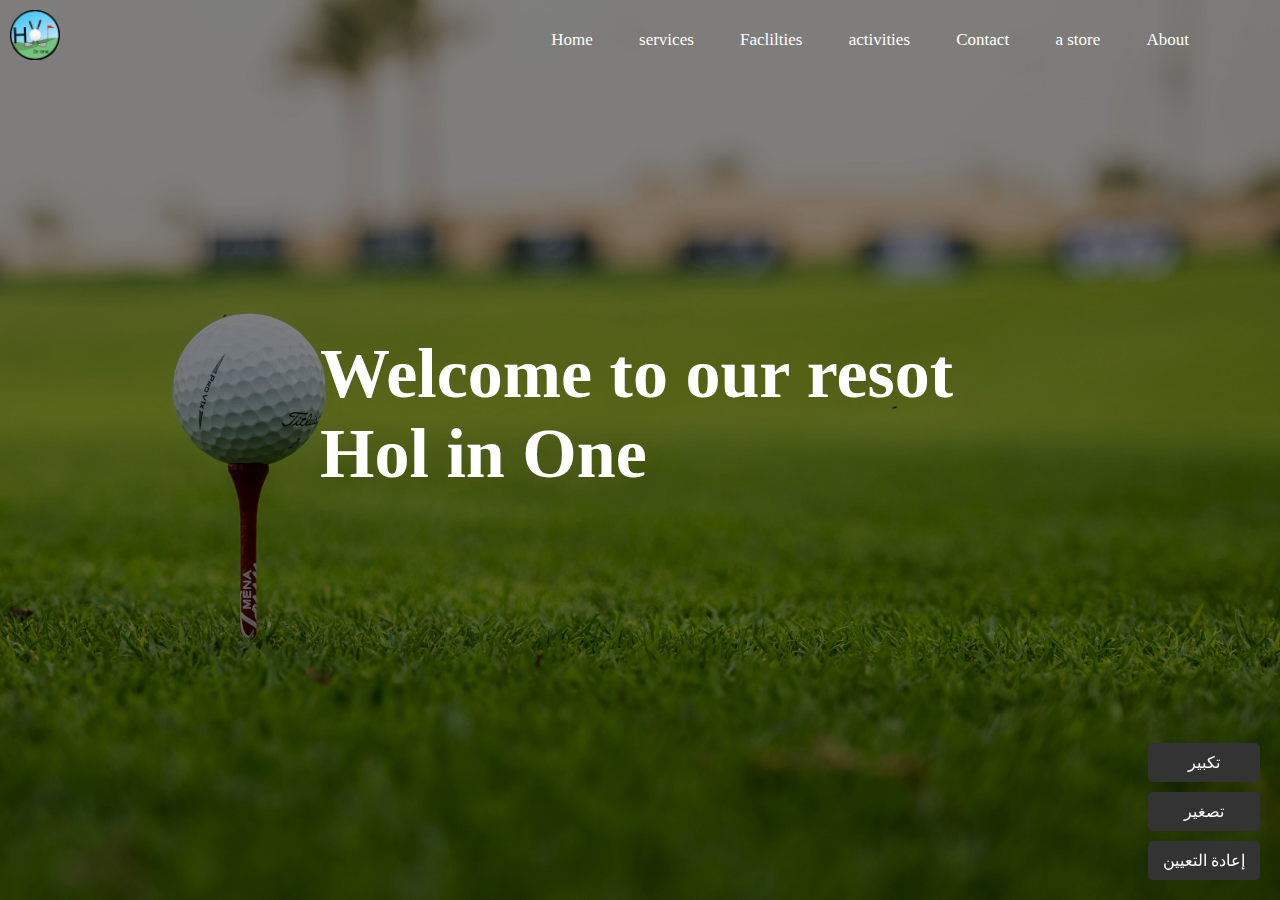
<file: index/index.HTML>
<!DOCTYPE html>
<html lang="en">
    <head>
        <title>hol in One</title>
        <link rel="stylesheet" href="style2.css">  
    </head>
    <body>
        <header>
        <div class="main">
            <dir class="logo">
                <img src="img/1.png">
            </dir>
        </div>
    <div class="main">
        <ul>
            <li><a href="home2.HTML">Home</a></li>
            <li><a href="services.html">services</a></li>
            <li><a href="Facilities.html">Faclilties</a></li>
            <li><a href="Activities.html">activities</a></li>
            <li><a href="contact.html">Contact</a></li>
            <li><a href="astore.html">a store</a></li>
            <li><a href="Aboutus.html">About</a></li>
        </ul>
    </div>
    <div class="title">
    <h1>Welcome to our resot Hol in One</h1>
    </div>
</header>
<div class="zoom-controls">
    <button id="zoom-in">تكبير</button>
    <button id="zoom-out">تصغير</button>
    <button id="reset">إعادة التعيين</button>
</div>
<script src="zoom.js"></script> 
        </body>
</html>
</file>
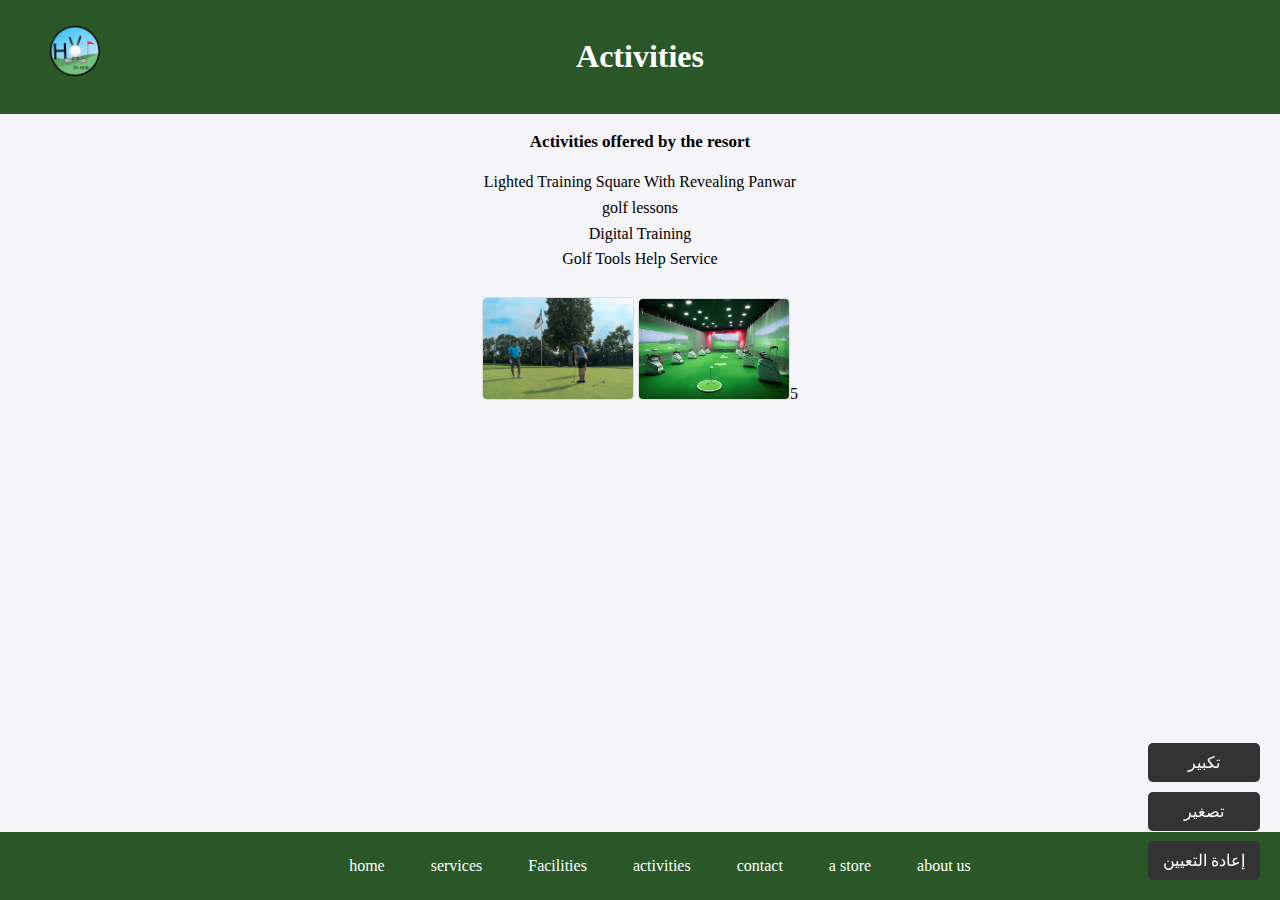
<file: index/Activities.html>
<!DOCTYPE html>
<html lang="en">
    <meta name="viewport" content="width=device-width, initial-scale=1.0">
<head>
    <title> hol in One</title>
    <link rel="stylesheet" href= "style3.css"> 
</head>
    <body>
        <header>
<h1>Activities</h1>
        <div class="main">
            <dir class="logo">
                <img src="img/1.png">
            </dir>
        </div>
    </header>
    <h2>Activities offered by the resort</h2>
        <li>Lighted Training Square With Revealing Panwar </li>
        <li>golf lessons</li>
        <li>Digital Training</li>
        <li>Golf Tools Help Service</li> <br>
        <div class="image-container">
        <img src="img/deanna-wong-80zLWijMVR4-unsplash.jpg">
        <img src="img/pngtree-an-indoor-golf-facility-with-many-golf-racquets-hanging-image_12960199.jpg">5
        
    </div>
        <footer>
        <div class="flex flex-wrap justify-start gap-6">
            <ul>
                <a href="home2.HTML">home</a>
                    <a href="services.html">services</a>
                    <a href="Facilities.html">Facilities</a>
                    <a href="Activities.html">activities</a>
                    <a href="contact.html">contact</a>
                    <a href="astore.html">a store</a>
                    <a href="Aboutus.html">about us</a>
            </ul>
        </div>
    </div>
</footer>      
<div class="zoom-controls">
    <button id="zoom-in">تكبير</button>
    <button id="zoom-out">تصغير</button>
    <button id="reset">إعادة التعيين</button>
</div>
<script src="zoom.js"></script>
    </body>
</html>
</file>
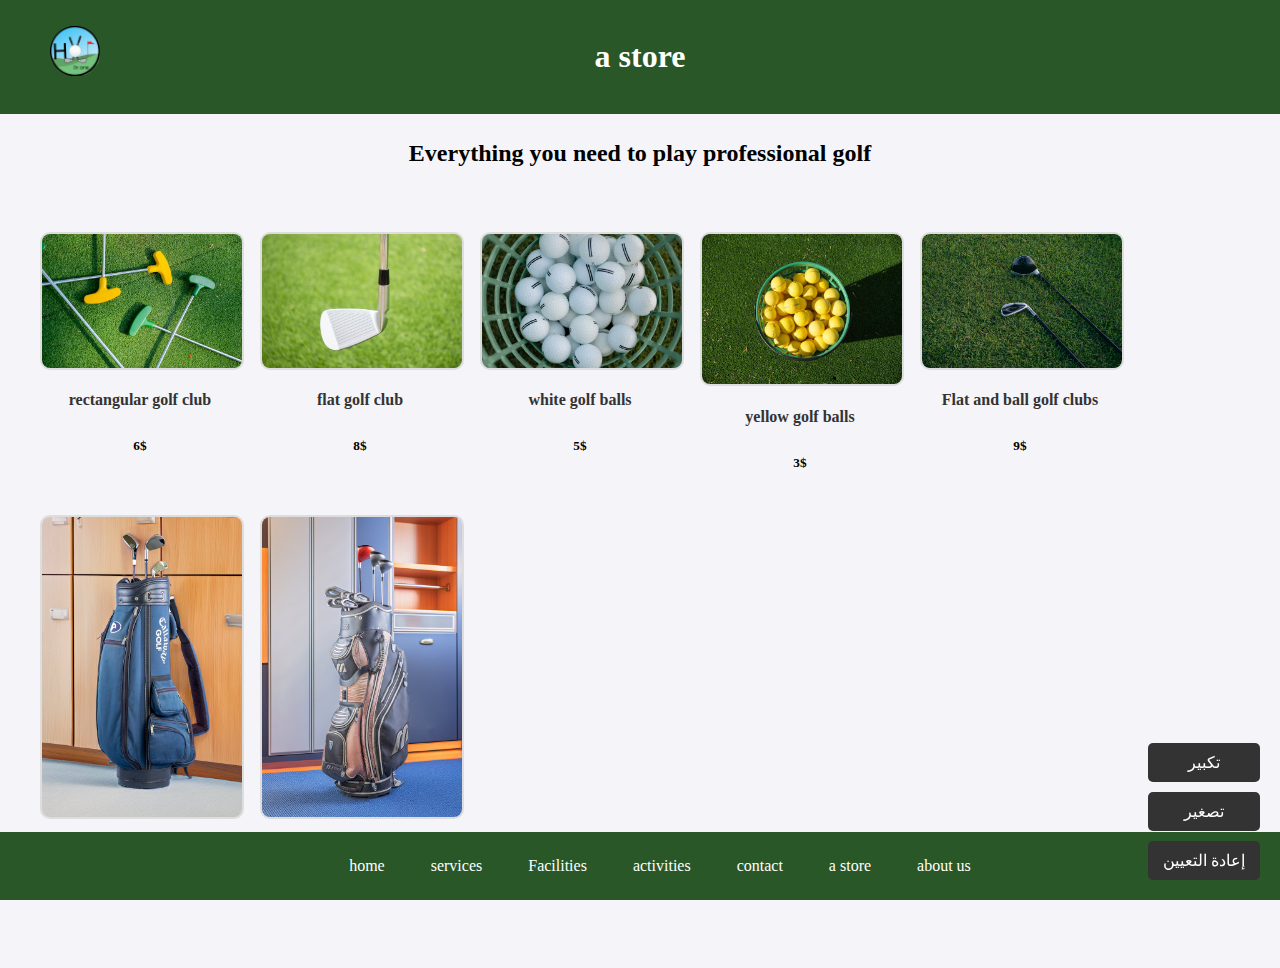
<file: index/astore.html>
<!DOCTYPE html>
<html lang="en">
    <meta name="viewport" content="width=device-width, initial-scale=1.0">
<head>
    <title> hol in One</title>
    <link rel="stylesheet" href= "style6.css"> 
</head>
    <body>
        <header>
<h1>a store</h1>
        <div class="main">
            <dir class="logo">
                <img src="img/1.png">
            </dir>
        </div>
    </header>
    <h2>Everything you need to play professional golf</h2>
    <div class="gallery">
        <div class="gallery-item">
            <img src="img/pexels-anntarazevich-6370115.jpg" alt="صورة 1">
            <h4>rectangular golf club</h4>
                <h5>6$</h5>
        </div>
        <div class="gallery-item">
            <img src="img/pexels-eunjin-baek-787544003-20808757.jpg" alt="صورة 2">
            <h4>flat golf club</h4>
            <h5>8$</h5>
        </div>
        <div class="gallery-item">
            <img src="img/pexels-cottonbro-6256752.jpg" alt="صورة 2">
            <h4>white golf balls</h4>
            <h5>5$</h5>
        </div>
        <div class="gallery-item">
            <img src="img/pexels-kindelmedia-6572977.jpg" alt="صورة 2">
            <h4>yellow golf balls</h4>
            <h5>3$</h5>
        </div>
        <div class="gallery-item">
            <img src="img/pexels-mikhail-nilov-9207744.jpg" alt="صورة 3">
            <h4>Flat and ball golf clubs</h4>
            <h5>9$</h5>
        </div>
        <div class="gallery-item">
            <img src="img/pexels-marceloverfe-29569039.jpg" alt="صورة 3">
            <h4>blue bag</h4>
            <h5>12$</h5>
        </div>
        <div class="gallery-item">
            <img src="img/pexels-marceloverfe-29570860.jpg" alt="صورة 3">
            <h4>Beige bag</h4>
            <h5>15$</h5>
        </div>
    </div>
    <footer>
        <div class="flex flex-wrap justify-start gap-6">
            <ul>
                <a href="home2.HTML">home</a>
                    <a href="services.html">services</a>
                    <a href="Facilities.html">Facilities</a>
                    <a href="Activities.html">activities</a>
                    <a href="contact.html">contact</a>
                    <a href="astore.html">a store</a>
                    <a href="Aboutus.html">about us</a>
            </ul>
        </div>
    </div>
</footer>       
<div class="zoom-controls">
    <button id="zoom-in">تكبير</button>
    <button id="zoom-out">تصغير</button>
    <button id="reset">إعادة التعيين</button>
</div>
<script src="zoom.js"></script>          
    </body>
</html>
</file>
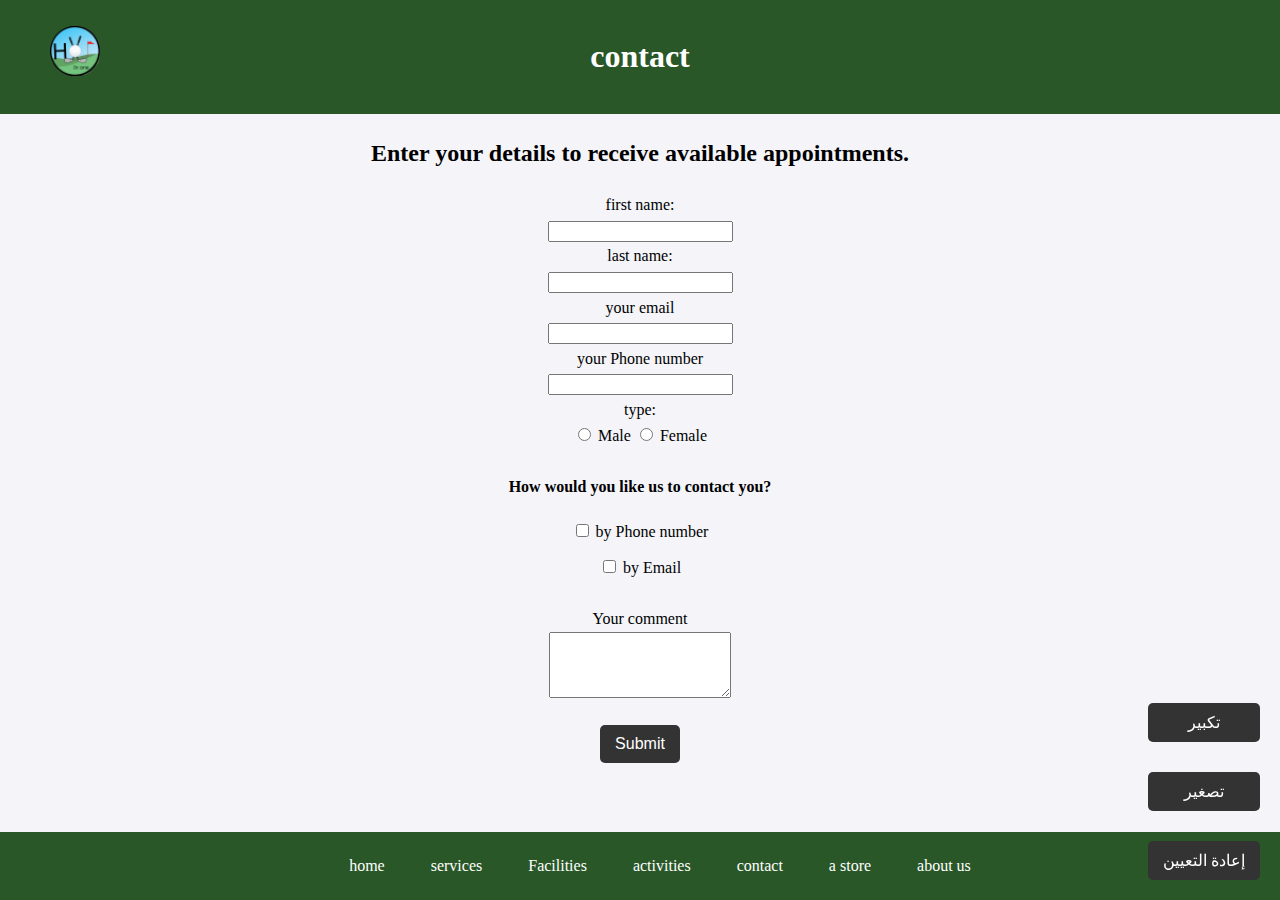
<file: index/contact.html>
<!DOCTYPE html>
<html lang="en">
    <meta name="viewport" content="width=device-width, initial-scale=1.0">
<head>
    <title> hol in One</title>
    <link rel="stylesheet" href= "style5.css"> 
</head>
    <body>
        <header>
<h1>contact</h1>
        <div class="main">
            <dir class="logo">
                <img src="img/1.png">
            </dir>
        </div>
    </header>
        <h2>Enter your details to receive available appointments.</h2>
        <div class="form-container">
    <div class="form-field">
        <label for="first-name">first name:</label><br>
        <input type="text" id="first-name" name="first-name">
    </div>
    <div class="form-field">
        <label for="last-name"> last name:</label><br>
        <input type="text" id="last-name" name="last-name">
    </div>
    <label>your email</label><br> <input type="email" name="email"><br>
    <label>your Phone number</label><br> <input type="email" name="email">
    <form>
        <div class="gender-container">
            <span>type:</span> <br>
            <label>
                <input type="radio" name="gender" value="male" required>
                Male
            </label>
            <label>
                <input type="radio" name="gender" value="female">
            Female
            </label>
            
        </div>
    </form>
    <form><br>
        <div class="checkbox-container">
            <span>How would you like us to contact you?</span>
            <label>
                <input type="checkbox" name="option1" value="option1">
                by Phone number
            </label>
            <label>
                <input type="checkbox" name="option2" value="option2">
                by Email
            </label>
        </div>
    </form>
</div><br>
<label >Your comment</label><br> <textarea name="message" rows="4" cols=""></textarea><br>
<button type="submit">Submit</button>


        <footer>
            <div class="flex flex-wrap justify-start gap-6">
                <ul>
                    <a href="home2.HTML">home</a>
                    <a href="services.html">services</a>
                    <a href="Facilities.html">Facilities</a>
                    <a href="Activities.html">activities</a>
                    <a href="contact.html">contact</a>
                    <a href="astore.html">a store</a>
                    <a href="Aboutus.html">about us</a>
                </ul>
            </div>
        </div>
    </footer>      
    <div class="zoom-controls">
        <button id="zoom-in">تكبير</button>
        <button id="zoom-out">تصغير</button>
        <button id="reset">إعادة التعيين</button>
    </div>
    <script src="zoom.js"></script>           
        </body>
    </html>
</file>
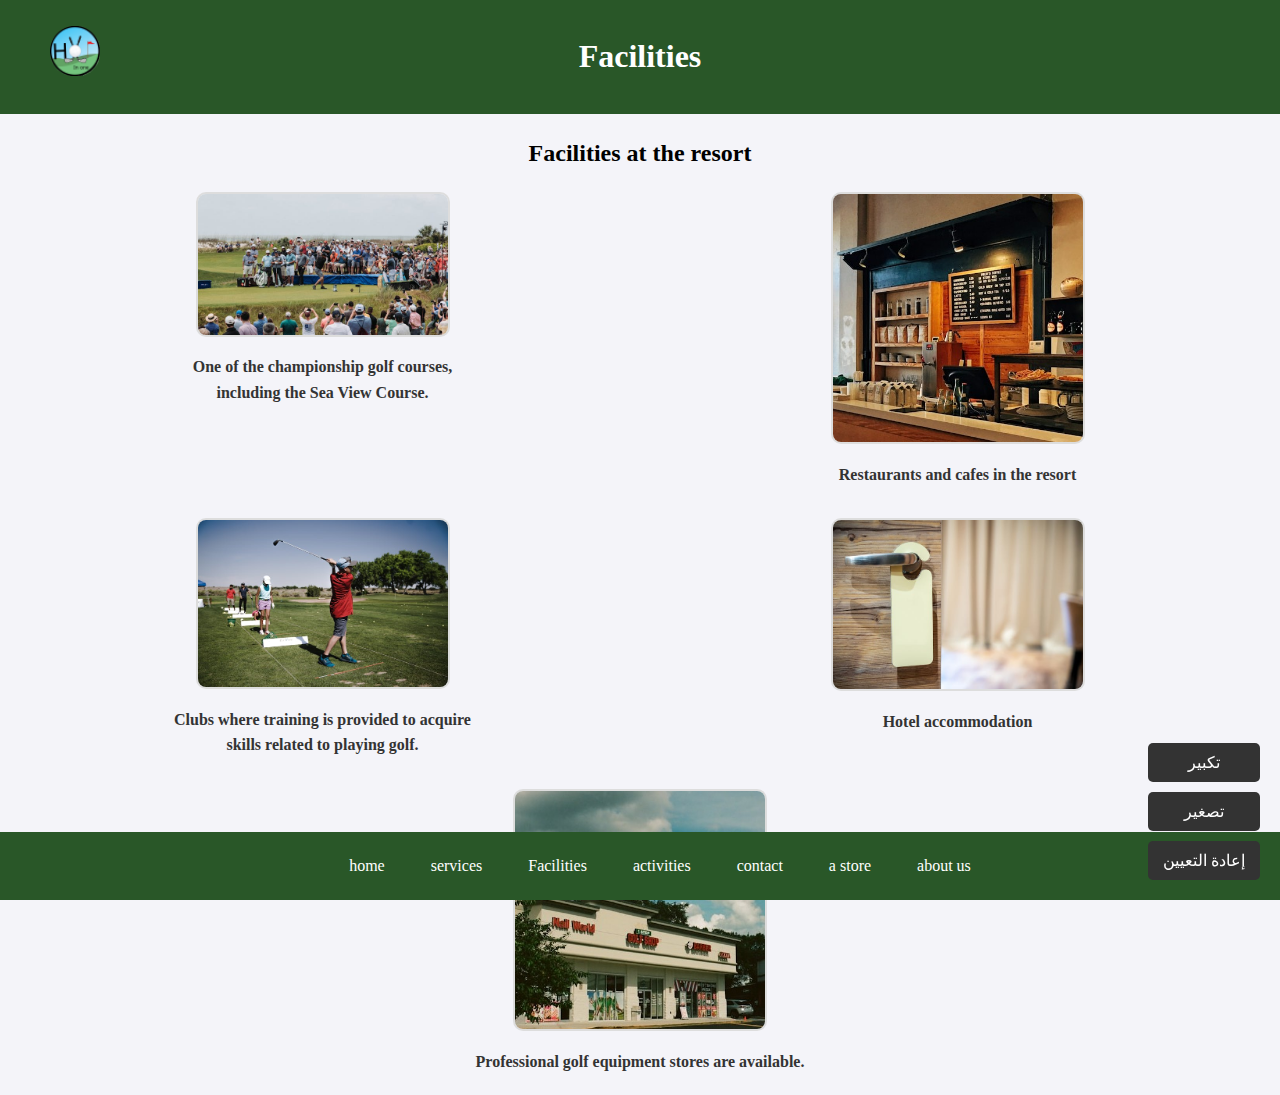
<file: index/Facilities.html>
<!DOCTYPE html>
<html lang="en">
    <meta name="viewport" content="width=device-width, initial-scale=1.0">
<head>
    <title> hol in One</title>
    <link rel="stylesheet" href= "style4.css"> 
</head>
    <body>
        <header>
<h1>Facilities</h1>
        <div class="main">
            <dir class="logo">
                <img src="img/1.png">

            </dir>
        </div>
    </header>
        <h2>Facilities at the resort</h2>
    <div class="gallery">
        <div class="gallery-item">
            <img src="img/pexels-andrewshelley-8454466.jpg" alt="صورة 1">
            <h4>One of the championship golf courses,<br> including the Sea View Course.</h4>
        </div>
        <div class="gallery-item">
            <img src="img/ian-baldwin-Dlj-SxxTlQ0-unsplash.jpg" alt="صورة 2">
            <h4>Restaurants and cafes in the resort</h4>
        </div>
        <div class="gallery-item">
            <img src="img/pexels-jopwell-1325659.jpg" alt="صورة 3">
            <h4>Clubs where training is provided to acquire<br> skills related to playing golf.</h4>
        </div>
        <div class="gallery-item">
            <img src="img/pexels-maria-kray-737731035-18587963.jpg" alt="صورة 3">
            <h4>Hotel accommodation</h4>
        </div>
        <div class="gallery-item">
            <img src="img/worm-funeral-9rvWWmQj82w-unsplash.jpg" alt="صورة 3">
            <h4>Professional golf equipment stores are available.</h4>
        </div>
    </div>
    
    <footer>
        <div class="flex flex-wrap justify-start gap-6">
            <ul>
                <a href="home2.HTML">home</a>
                    <a href="services.html">services</a>
                    <a href="Facilities.html">Facilities</a>
                    <a href="Activities.html">activities</a>
                    <a href="contact.html">contact</a>
                    <a href="astore.html">a store</a>
                    <a href="Aboutus.html">about us</a>
            </ul>
        </div>
    </div>
</footer>    
<div class="zoom-controls">
    <button id="zoom-in">تكبير</button>
    <button id="zoom-out">تصغير</button>
    <button id="reset">إعادة التعيين</button>
</div>
<script src="zoom.js"></script>             
    </body>
</html>
</file>
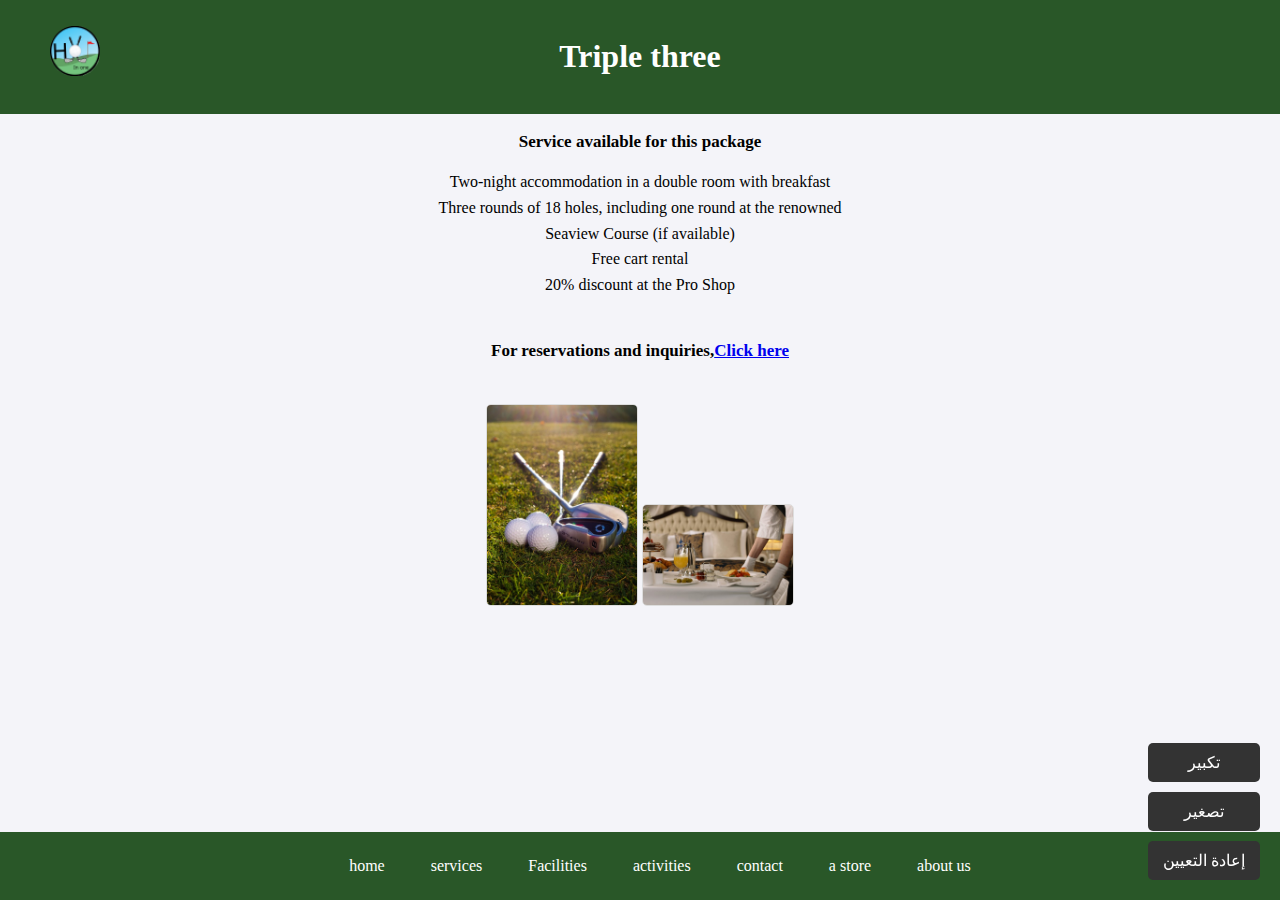
<file: index/page2.html>
<!DOCTYPE html>
<html lang="en">
    <meta name="viewport" content="width=device-width, initial-scale=1.0">
<head>
    <title> hol in One</title>
    <link rel="stylesheet" href= "style3.css"> 
</head>
    <body>
        <header>
<h1>Triple three</h1>
        <div class="main">
            <dir class="logo">
                <img src="img/1.png">
            </dir>
        </div>
    </header>
    <h2>Service available for this package</h2>
        <li>Two-night accommodation in a double room with breakfast </li>
        <li>Three rounds of 18 holes, including one round at the renowned <br> Seaview Course (if available)</li>
        <li>Free cart rental</li>
        <li>20% discount at the Pro Shop</li> <br>
        <h2> For reservations and inquiries,<a href="contact.html">Click here</a></h2> <br>
        <div class="image-container">
        <img src="img/pexels-kindelmedia-6572984.jpg">
        <img src="img/pexels-cottonbro-6466283.jpg">
        
    </div>
        <footer>
        <div class="flex flex-wrap justify-start gap-6">
            <ul>
                <a href="home2.HTML">home</a>
                    <a href="services.html">services</a>
                    <a href="Facilities.html">Facilities</a>
                    <a href="Activities.html">activities</a>
                    <a href="contact.html">contact</a>
                    <a href="astore.html">a store</a>
                    <a href="Aboutus.html">about us</a>
            </ul>
        </div>
    </div>
</footer>        
<div class="zoom-controls">
    <button id="zoom-in">تكبير</button>
    <button id="zoom-out">تصغير</button>
    <button id="reset">إعادة التعيين</button>
</div>
<script src="zoom.js"></script>         
    </body>
</html>
</file>
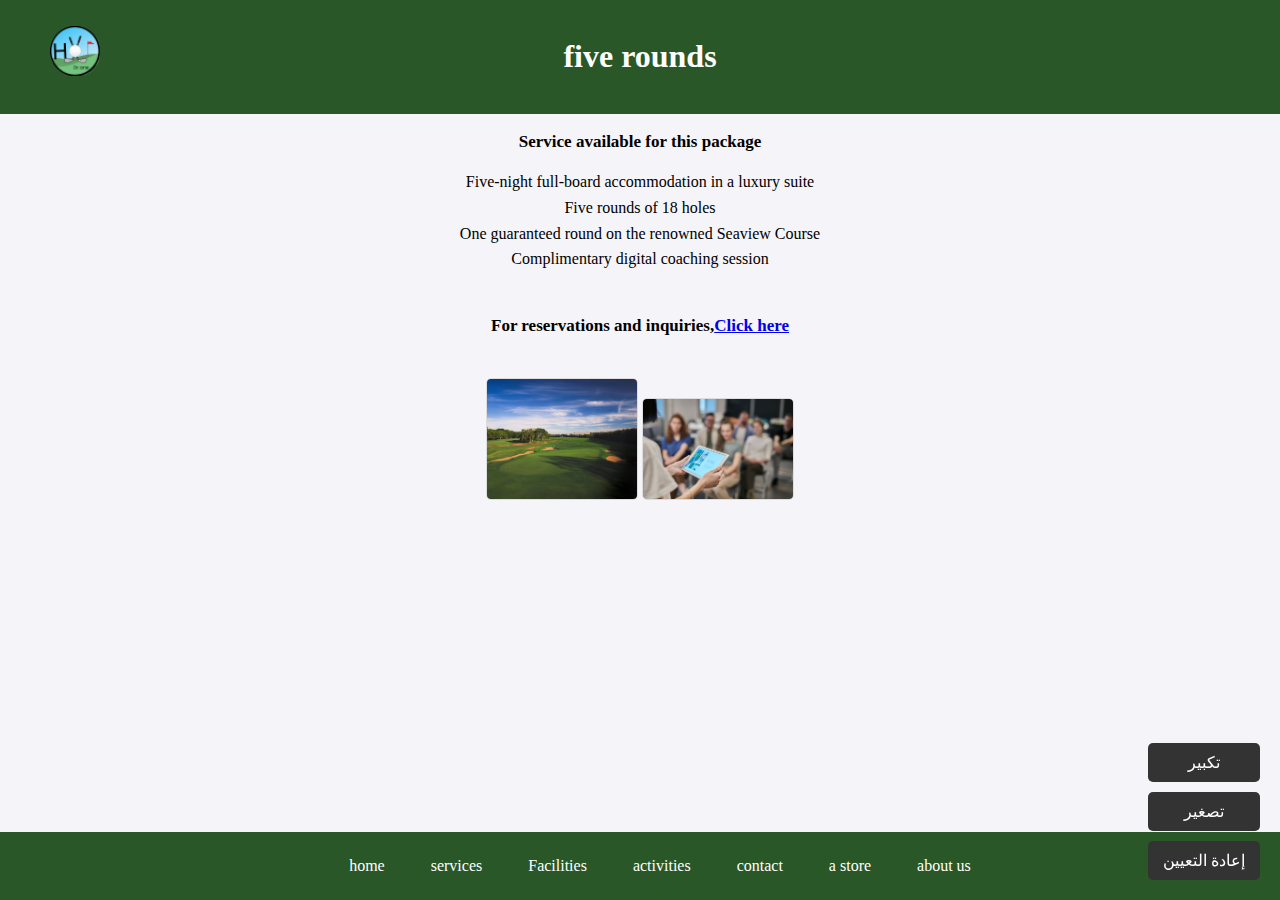
<file: index/page3.html>
<!DOCTYPE html>
<html lang="en">
    <meta name="viewport" content="width=device-width, initial-scale=1.0">
<head>
    <title> hol in One</title>
    <link rel="stylesheet" href= "style3.css"> 
</head>
    <body>
        <header>
<h1>five rounds</h1>
        <div class="main">
            <dir class="logo">
                <img src="img/1.png">
            </dir>
        </div>
    </header>
    <h2>Service available for this package</h2>
        <li>Five-night full-board accommodation in a luxury suite</li>
        <li>Five rounds of 18 holes</li>
        <li>One guaranteed round on the renowned Seaview Course</li>
        <li>Complimentary digital coaching session</li> <br>
        <h2> For reservations and inquiries,<a href="contact.html">Click here</a></h2> <br>
        <div class="image-container">
        <img src="img/pexels-benny-hassum-162810415-19334919.jpg">
        <img src="img/pexels-fauxels-3183169.jpg">
        
    </div>
        <footer>
        <div class="flex flex-wrap justify-start gap-6">
            <ul>
                <a href="home2.HTML">home</a>
                    <a href="services.html">services</a>
                    <a href="Facilities.html">Facilities</a>
                    <a href="Activities.html">activities</a>
                    <a href="contact.html">contact</a>
                    <a href="astore.html">a store</a>
                    <a href="Aboutus.html">about us</a>
            </ul>
        </div>
    </div>
</footer>    
<div class="zoom-controls">
    <button id="zoom-in">تكبير</button>
    <button id="zoom-out">تصغير</button>
    <button id="reset">إعادة التعيين</button>
</div>
<script src="zoom.js"></script>             
    </body>
</html>
</file>
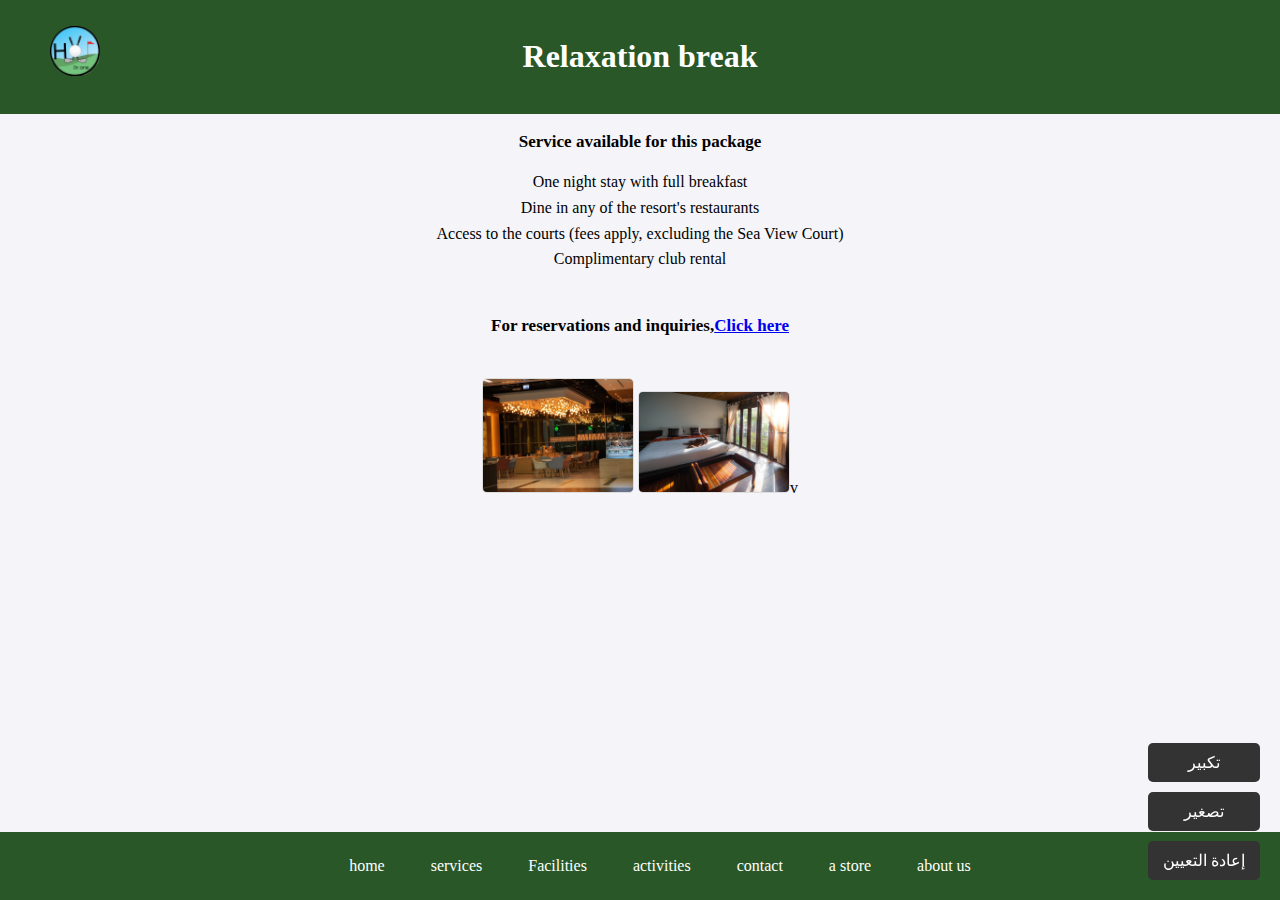
<file: index/pake1.html>
<!DOCTYPE html>
<html lang="en">
    <meta name="viewport" content="width=device-width, initial-scale=1.0">
<head>
    <title> hol in One</title>
    <link rel="stylesheet" href= "style3.css"> 
</head>
    <body>
        <header>
<h1>Relaxation break</h1>
        <div class="main">
            <dir class="logo">
                <img src="img/1.png">
            </dir>
        </div>
    </header>
    <h2>Service available for this package</h2>
        <li>One night stay with full breakfast </li>
        <li>Dine in any of the resort's restaurants</li>
        <li>Access to the courts
        (fees apply, excluding the Sea View Court)</li>
        <li>Complimentary club rental</li> <br>
        <h2> For reservations and inquiries,<a href="contact.html">Click here</a></h2> <br>
        <div class="image-container">
        <img src="img/masarath-alkhaili-LMZXO97r61o-unsplash.jpg">
        <img src="img/sasha-kaunas-67-sOi7mVIk-unsplash.jpg">v
        
    </div>
        <footer>
        <div class="flex flex-wrap justify-start gap-6">
            <ul>
                <a href="home2.HTML">home</a>
                    <a href="services.html">services</a>
                    <a href="Facilities.html">Facilities</a>
                    <a href="Activities.html">activities</a>
                    <a href="contact.html">contact</a>
                    <a href="astore.html">a store</a>
                    <a href="Aboutus.html">about us</a>
            </ul>
        </div>
    </div>
</footer>       
<div class="zoom-controls">
    <button id="zoom-in">تكبير</button>
    <button id="zoom-out">تصغير</button>
    <button id="reset">إعادة التعيين</button>
</div>
<script src="zoom.js"></script>          
    </body>
</html>
</file>
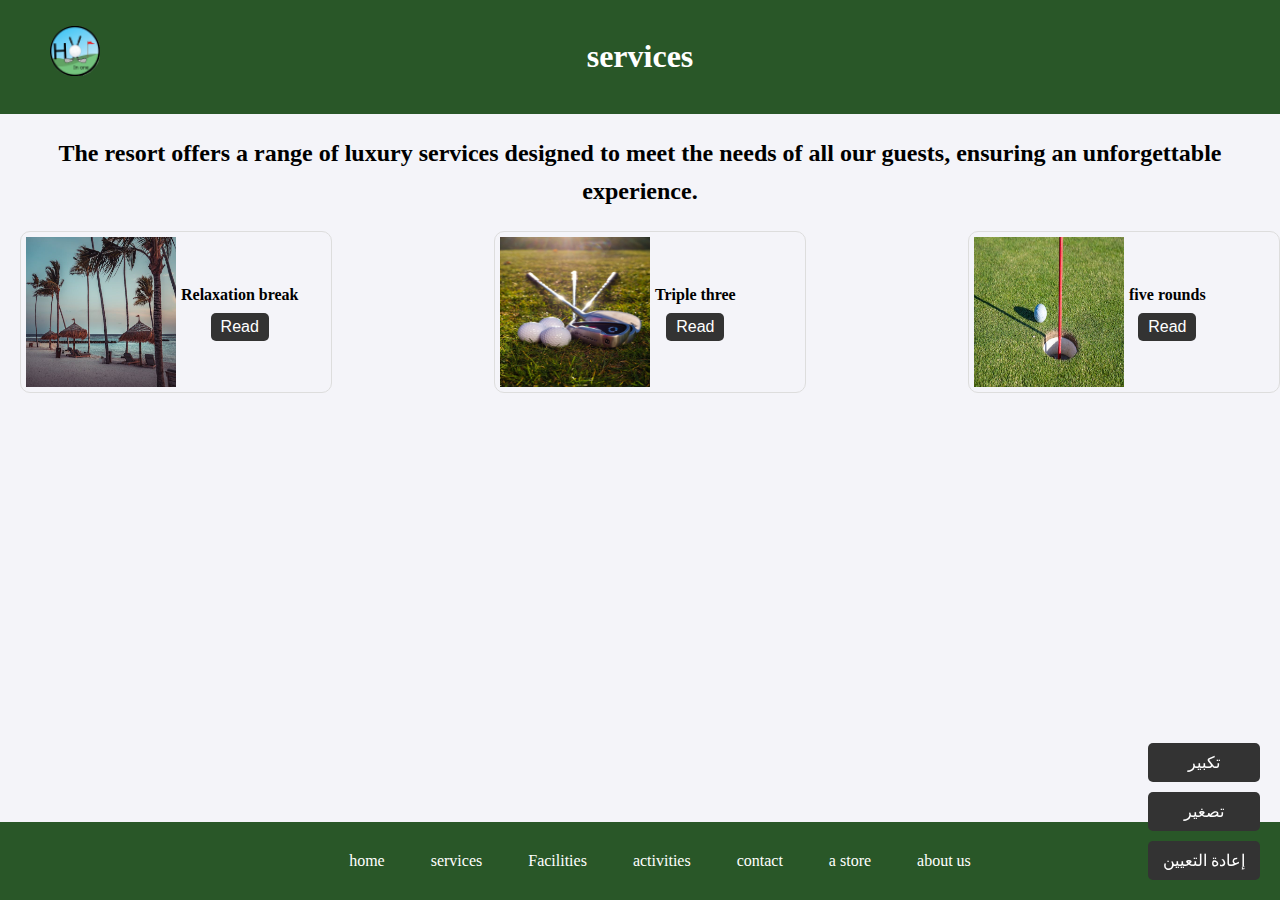
<file: index/services.html>
<!DOCTYPE html> 
<html lang="en">
    <meta name="viewport" content="width=device-width, initial-scale=1.0">
    <head>
    <title>hol in one</title>
    <link rel="stylesheet" href="style.css">
</head>
<body>
    <header>
        <h1>services</h1>
        <div class="main">
            <dir class="logo">
                <img src="img/1.png">

            </dir>
        </div>
    </header>
    <h2>
        The resort offers a range of luxury services designed to meet the needs of all our guests,
    ensuring an unforgettable experience.
    </h2>
    <div class="cards-container">
        <div class="card">
            <img src="img/pexels-wewe-yang-2383099-4566715.jpg" alt="الخدمة 1">
            <div class="card-content">
                <h3>Relaxation break</h3>
                <button onclick= document.location="pake1.html">Read</button>
            </div>
        </div>
        <div class="card">
            <img src="img/pexels-kindelmedia-6572984.jpg" alt="الخدمة 2">
            <div class="card-content">
                <h3>Triple three</h3>
                <button onclick= document.location="page2.html">Read</button>
            </div>
        </div>
        <div class="card">
            <img src="img/pexels-mateusz-feliksik-1896604-11789585 (1).jpg" alt="الخدمة 3">
            <div class="card-content">
                <h3> five rounds</h3>
                <button onclick= document.location="page3.html">Read</button>
            </div>
    </div>
    </div>
    <footer>
            <div class="flex flex-wrap justify-start gap-6">
                <ul>
                    <a href="home2.HTML">home</a>
                    <a href="services.html">services</a>
                    <a href="Facilities.html">Facilities</a>
                    <a href="Activities.html">activities</a>
                    <a href="contact.html">contact</a>
                    <a href="astore.html">a store</a>
                    <a href="Aboutus.html">about us</a>
                </ul>
            </div>
        </div>
    </footer>  
    <div class="zoom-controls">
        <button id="zoom-in">تكبير</button>
        <button id="zoom-out">تصغير</button>
        <button id="reset">إعادة التعيين</button>
    </div>
    <script src="zoom.js"></script>                    
</body>
</html>
</file>
<file: index/style2.css>
*{
    margin: 0;
    padding: 0;
    font-family: century;
}
header{
    background-image: linear-gradient(rgba(0,0,0,0.5),rgba(0,0,0,0.5),rgba(0,0,0,0.5)),url(img/pexels-simphotography-15863470.jpg);
    height: 100vh;
    background-size: cover;
    background-position: center;
    min-height: 100px;
}
ul {
    float: right; 
    list-style-type: none;
    margin-top: 30px;
    min-height: 400px;
    margin-right: 30px;
    font-size: 17px;
}
ul li {
    display: inline-block;
}
ul li a {
    text-decoration: none;
    color:#fff;
    padding: 5px 20px; 
    border: 1px solid transparent;
    transition: 5.0 ease;
}
ul li a:hover {
    background-color: #fff; 
    color: #000;
}
.logo {
    position: absolute; /* لجعل العنصر في موقع ثابت بالنسبة للصفحة */
    top: 10px; /* المسافة من الحافة العلوية */
    left: 10px; /* المسافة من الحافة اليسرى */
}

.logo img {
    width: 50px; /* عرض الشعار */
    height: auto; /* الحفاظ على النسبة الأصلية */
}

.main{
    max-width: 1200px;
    margin: auto;
}
.title{
    position: absolute;
    top: 46%;
    left: 50%;
    transform: translate(-50%, -50%);
}
.title h1{
    color: #fff;
    font-size: 70px;
}
footer{
    background-color: #008000;
    padding: 20px;
}
.zoom-controls {
    position: fixed; /* لتثبيت الأزرار في مكان دائم */
    bottom: 20px; /* المسافة من أسفل الصفحة */
    right: 20px; /* المسافة من يمين الصفحة */
    display: flex;
    flex-direction: column; /* ترتيب الأزرار عمودياً */
    gap: 10px; /* مسافة بين الأزرار */
}

button {
    padding: 10px 15px;
    font-size: 16px;
    cursor: pointer;
    border: none;
    background-color: #333;
    color: white;
    border-radius: 5px;
}

button:hover {
    background-color: #555;
}
</file>
<file: index/style3.css>
body {
    font-family: century;
    line-height: 1.6;
    margin: 0;
    padding: 0;
    text-align: center;
    background-color: #f4f4f9;
}

header {
    background: #295728;
    color: #fff;
    padding: 10px;
}
.logo {
    position: absolute; /* لجعل العنصر في موقع ثابت بالنسبة للصفحة */
    top: 10px; /* المسافة من الحافة العلوية */
    left: 10px; /* المسافة من الحافة اليسرى */
}

.logo img {
    width: 50px; /* عرض الشعار */
    height: auto; /* الحفاظ على النسبة الأصلية */
}
footer {
    background: #295728;
    color: #fff;
    padding: 5px 0;
    position: fixed;
    bottom: 0;
    width: 100%; 
    
}
footer  a {
    text-decoration: none;
    color:#fff;
    padding: 5px 20px; 
    border: 1px solid transparent;
    transition: 5.0 ease;
}
li {
    font-family: century;
}
img{
    width: 20%;
    height: auto;
}.image-container {
    /* display: flex; */
    justify-content: space-between; /* لإنشاء مسافات بين الصور */
    gap: 10px; /* مسافة ثابتة بين الصور */
}

.image-container img {
    width: 150px; /* عرض الصورة */
    height: auto; /* للحفاظ على النسبة الأصلية */
    border: 1px solid #ddd; /* حد للصورة (اختياري) */
    border-radius: 5px; /* زوايا مستديرة (اختياري) */
}
h2 {
    font-size: 17px;
}
.zoom-controls {
    position: fixed; /* لتثبيت الأزرار في مكان دائم */
    bottom: 20px; /* المسافة من أسفل الصفحة */
    right: 20px; /* المسافة من يمين الصفحة */
    display: flex;
    flex-direction: column; /* ترتيب الأزرار عمودياً */
    gap: 10px; /* مسافة بين الأزرار */
}

button {
    padding: 10px 15px;
    font-size: 16px;
    cursor: pointer;
    border: none;
    background-color: #333;
    color: white;
    border-radius: 5px;
}

button:hover {
    background-color: #555;
}
</file>
<file: index/style6.css>
body {
    font-family: century;
    line-height: 1.6;
    margin: 0;
    padding: 0;
    text-align: center;
    background-color: #f4f4f9;
}

header {
    background: #295728;
    color: #fff;
    padding: 10px;
}

.logo {
    position: absolute; /* لجعل العنصر في موقع ثابت بالنسبة للصفحة */
    top: 10px; /* المسافة من الحافة العلوية */
    left: 10px; /* المسافة من الحافة اليسرى */
}

.logo img {
    width: 50px; /* عرض الشعار */
    height: auto; /* الحفاظ على النسبة الأصلية */
}
footer {
    background: #295728;
    color: #fff;
    padding: 5px 0;
    position: fixed;
    bottom: 0;
    width: 100%; 
    
}
footer  a {
    text-decoration: none;
    color:#fff;
    padding: 5px 20px; 
    border: 1px solid transparent;
    transition: 5.0 ease;
}
.gallery {
    display: flex;
    justify-content: 20% ; /* مسافة بين الصور */
    gap: 20px ; /* مسافة إضافية بين العناصر */
    flex-wrap: wrap ; /* لجعل الصور تنتقل إلى الصف التالي إذا لم تكن المساحة كافية */
    padding: 40px;
}

.gallery-item {
    text-align: center; /* لجعل العناوين في الوسط تحت الصور */
    width: 200px; /* تحديد عرض العنصر */
}

.gallery-item img {
    width: 100%; /* ضبط عرض الصورة لتناسب العرض المحدد */
    border: 2px solid #ddd; /* حدود الصورة (اختياري) */
    border-radius: 10px; /* زوايا مستديرة (اختياري) */
}

.gallery-item h4 {
    margin-top: 10px; /* مسافة بين الصورة والعنوان */
    font-size: 16px; /* حجم النص */
    color: #333; /* لون النص */
}
.zoom-controls {
    position: fixed; /* لتثبيت الأزرار في مكان دائم */
    bottom: 20px; /* المسافة من أسفل الصفحة */
    right: 20px; /* المسافة من يمين الصفحة */
    display: flex;
    flex-direction: column; /* ترتيب الأزرار عمودياً */
    gap: 10px; /* مسافة بين الأزرار */
}

button {
    padding: 10px 15px;
    font-size: 16px;
    cursor: pointer;
    border: none;
    background-color: #333;
    color: white;
    border-radius: 5px;
}

button:hover {
    background-color: #555;
}
</file>
<file: index/style5.css>
body {
    font-family: century;
    line-height: 1.6;
    margin: 0;
    padding: 0;
    text-align: center;
    background-color: #f4f4f9;
}

header {
    background: #295728;
    color: #fff;
    padding: 10px;
}

.logo {
    position: absolute; /* لجعل العنصر في موقع ثابت بالنسبة للصفحة */
    top: 10px; /* المسافة من الحافة العلوية */
    left: 10px; /* المسافة من الحافة اليسرى */
}

.logo img {
    width: 50px; /* عرض الشعار */
    height: auto; /* الحفاظ على النسبة الأصلية */
}
footer {
    background: #295728;
    color: #fff;
    padding: 5px 0;
    position: fixed;
    bottom: 0;
    width: 100%; 
    
    padding: 20;
}
footer  a {
    text-decoration: none;
    color:#fff;
    padding: 5px 20px; 
    border: 1px solid transparent;
    transition: 5.0 ease;
    
}
.form-container {
    /* display: flex;  */
    gap:  10px;  
}

.form-field {
    /* display: flex; */
    flex-direction: column; /* لترتيب التسمية (label) والإدخال (input) عموديًا */
    
    
}

.form-field label {
    margin-bottom: 10px; /* مسافة بين التسمية والحقل */
}

.checkbox-container {
    display: flex;
    flex-direction: column; /* ترتيب العناصر عموديًا */
    gap: 10px; /* مسافة بين الخيارات */
    /* text-align: left; محاذاة النصوص إلى اليسار */
    max-width: 300px; /* عرض الحاوية */
    margin: auto; /* توسيط الحاوية في الصفحة */
}

.checkbox-container span {
    font-weight: bold;
    margin-bottom: 10px; /* مسافة بين العنوان وخيارات checkbox */
}

label {
    /* display: flex; */
    align-items: center;
    gap: 5px; /* مسافة بين المربع والنص */
}

button {
    margin-top: 20px;
    padding: 10px 20px;
    background-color: #333;
    color: white;
    border: none;
    border-radius: 5px;
    cursor: pointer;
}

button:hover {
    background-color: #555;
}
.zoom-controls {
    position: fixed; /* لتثبيت الأزرار في مكان دائم */
    bottom: 20px; /* المسافة من أسفل الصفحة */
    right: 20px; /* المسافة من يمين الصفحة */
    display: flex;
    flex-direction: column; /* ترتيب الأزرار عمودياً */
    gap: 10px; /* مسافة بين الأزرار */
}

button {
    padding: 10px 15px;
    font-size: 16px;
    cursor: pointer;
    border: none;
    background-color: #333;
    color: white;
    border-radius: 5px;
}

button:hover {
    background-color: #555;
}
</file>
<file: index/style4.css>
body {
    font-family: century;
    line-height: 1.6;
    margin: 0;
    padding: 0;
    text-align: center;
    background-color: #f4f4f9;
}

header {
    background: #295728;
    color: #fff;
    padding: 10px;
}

.logo {
    position: absolute; /* لجعل العنصر في موقع ثابت بالنسبة للصفحة */
    top: 10px; /* المسافة من الحافة العلوية */
    left: 10px; /* المسافة من الحافة اليسرى */
}

.logo img {
    width: 50px; /* عرض الشعار */
    height: auto; /* الحفاظ على النسبة الأصلية */
}
footer {
    background: #295728;
    color: #fff;
    padding: 5px 0;
    position: fixed;
    bottom: 0;
    width: 100%; 
    
}
footer  a {
    text-decoration: none;
    color:#fff;
    padding: 5px 20px; 
    border: 1px solid transparent;
    transition: 5.0 ease;
}
.gallery {
    display: flex;
    flex-wrap: wrap; /* للسماح بتعدد الصفوف */
    gap: 10px; /* مسافة بين العناصر */
    justify-content: center; /* لتوسيط الصور في الصفحة */
}

.gallery-item {
    text-align: center; /* لمركزية النص أسفل الصور */
    width: calc(50% - 15px); /* عرض كل عنصر (نصف العرض مع احتساب المسافة بين العناصر) */
}

.gallery-item img {
    width: 40%; /* جعل الصورة تناسب العرض المحدد */
    border: 2px solid #ddd; /* حدود الصورة */
    border-radius: 10px; /* زوايا مستديرة (اختياري) */
}

.gallery-item h4 {
    margin-top: 10px; /* مسافة بين الصورة والعنوان */
    font-size: 16px; /* حجم النص */
    color: #333; /* لون النص */
}
.zoom-controls {
    position: fixed; /* لتثبيت الأزرار في مكان دائم */
    bottom: 20px; /* المسافة من أسفل الصفحة */
    right: 20px; /* المسافة من يمين الصفحة */
    display: flex;
    flex-direction: column; /* ترتيب الأزرار عمودياً */
    gap: 10px; /* مسافة بين الأزرار */
}

button {
    padding: 10px 15px;
    font-size: 16px;
    cursor: pointer;
    border: none;
    background-color: #333;
    color: white;
    border-radius: 5px;
}

button:hover {
    background-color: #555;
}
</file>
<file: index/style.css>
body {
    font-family: century;
    line-height: 1.6;
    margin: 0;
    padding: 0;
    text-align: center;
    background-color: #f4f4f9;
}

header {
    background: #295728;
    color: #fff;
    padding: 10px;
}
.logo {
    position: absolute; /* لجعل العنصر في موقع ثابت بالنسبة للصفحة */
    top: 10px; /* المسافة من الحافة العلوية */
    left: 10px; /* المسافة من الحافة اليسرى */
}

.logo img {
    width: 50px; /* عرض الشعار */
    height: auto; /* الحفاظ على النسبة الأصلية */
}


main {
    padding: 20px;
}

section {
    margin: 20px 0;
}
h2{
    font-family: century;
    color: #000;

}

footer {
    background: #295728;
    color: #fff;
    padding: 10px 0;
    position: fixed;
    bottom: 0;
    width: 100%; 
    
}
footer  a {
    text-decoration: none;
    color:#fff;
    padding: 5px 20px; 
    border: 1px solid transparent;
    transition: 5.0 ease;
}
.cards-container {
    display: flex;
    justify-content: space-between; /* تباعد بين المربعات */
    gap: 10px; /* مسافة بين المربعات */
    margin-top: 20px;
}

.card {
    display: flex;
    flex-direction: row;
    align-items: center;
    border: 1px solid #ddd;
    border-radius: 10px;
    padding: 5px;
    width: 300px;
    margin-left: 20px; 
    gap: 5px;
}

.card img {
    width: 150px;
    height: 150px;
}

.card-content h3 {
    margin: 0 0 5px;
    font-size: 16px;
}

.card-content button {
    padding: 5px 10px;
    background-color: #333;
    color: white;
    border: none;
    border-radius: 5px;
    cursor: pointer;
}

.card-content button:hover {
    background-color: #555;
}
.zoom-controls {
    position: fixed; /* لتثبيت الأزرار في مكان دائم */
    bottom: 20px; /* المسافة من أسفل الصفحة */
    right: 20px; /* المسافة من يمين الصفحة */
    display: flex;
    flex-direction: column; /* ترتيب الأزرار عمودياً */
    gap: 10px; /* مسافة بين الأزرار */
}

button {
    padding: 10px 15px;
    font-size: 16px;
    cursor: pointer;
    border: none;
    background-color: #333;
    color: white;
    border-radius: 5px;
}

button:hover {
    background-color: #555;
}
</file>
